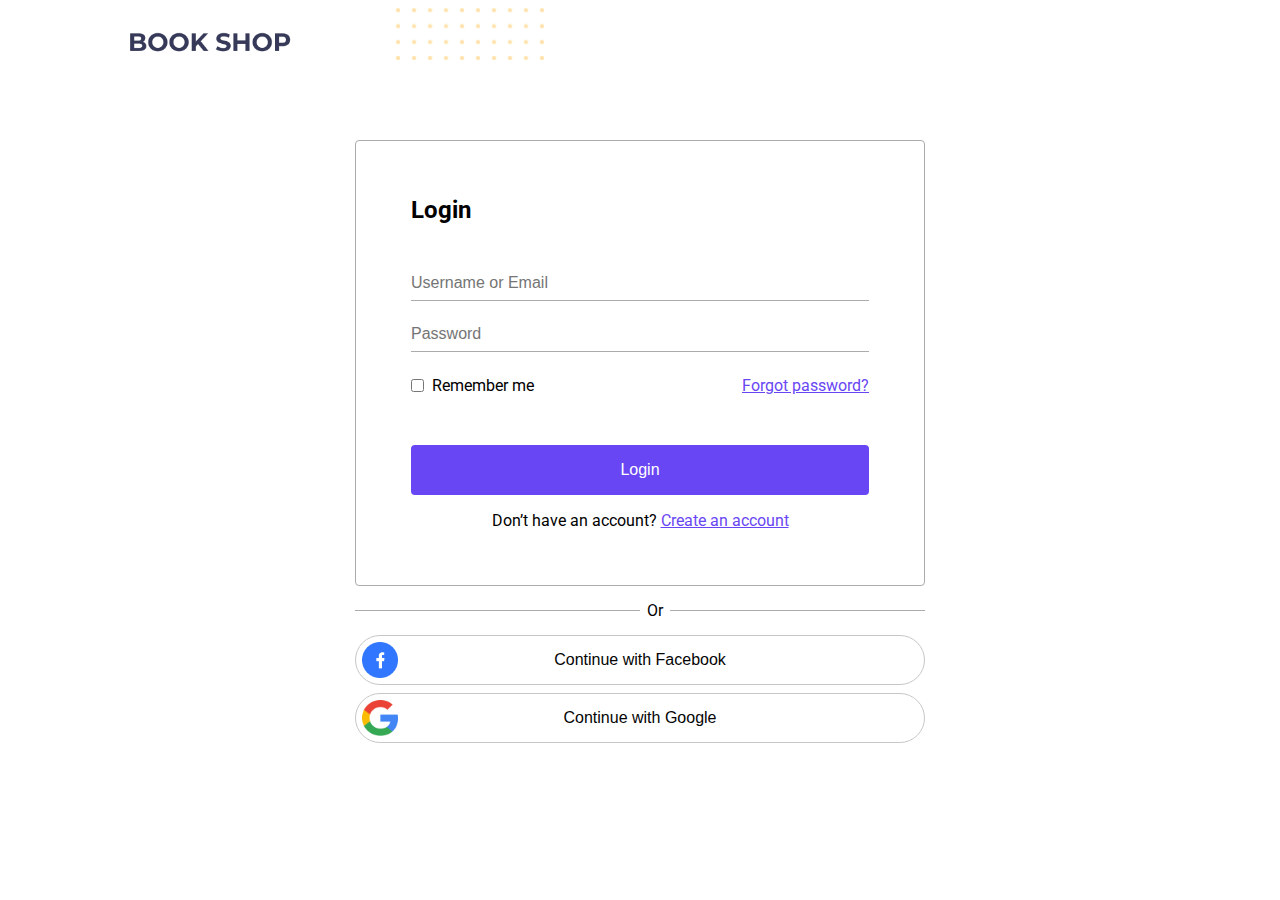
<file: index.html>
<!DOCTYPE html>
<html lang="en">
	<head>
		<meta charset="UTF-8" />
		<meta http-equiv="X-UA-Compatible" content="IE=edge" />
		<meta name="viewport" content="width=device-width, initial-scale=1.0" />
		<title>Book Shop</title>
		<!-- custom css -->
		<link rel="stylesheet" href="style.css" />
	</head>
	<body>
		<header>
			<!-- start navbar -->
			<nav>
				<div class="brand">
					<img class="brand-logo" src="./assets/icons/brand-logo.png" alt="" />
				</div>
			</nav>
			<!-- end navbar -->
		</header>
		<main>
			<!-- login section -->
			<section id="login">
        <div class="login-card">
          <form class="login-form">
            <h1>Login</h1>
            <div class="form-group">
              <input type="text" placeholder="Username or Email" />
              <input type="password" placeholder="Password" />
            </div>
            <div class="remember-group">
              <div class="input-group">
                <input type="checkbox" />
                <label for="">Remember me</label>
              </div>
              <a href="#">Forgot password?</a>
            </div>

            <button type="submit" class="btn">Login</button>

            <div class="create-account-suggestion">Don’t have an account? <a href="#">Create an account</a></div>
          </form>
        </div>

        <div class="divider">
          <span>or</span>
        </div>
        <div class="btn-group">
          <button class="btn"><img src="./assets/icons/facebook-logo.png" alt=""> Continue with Facebook</button>
          <button class="btn"><img src="./assets/icons/google-logo.png" alt=""> Continue with Google</button>
        </div>
			</section>
			<!-- end login section -->
		</main>
	</body>
</html>
</file>
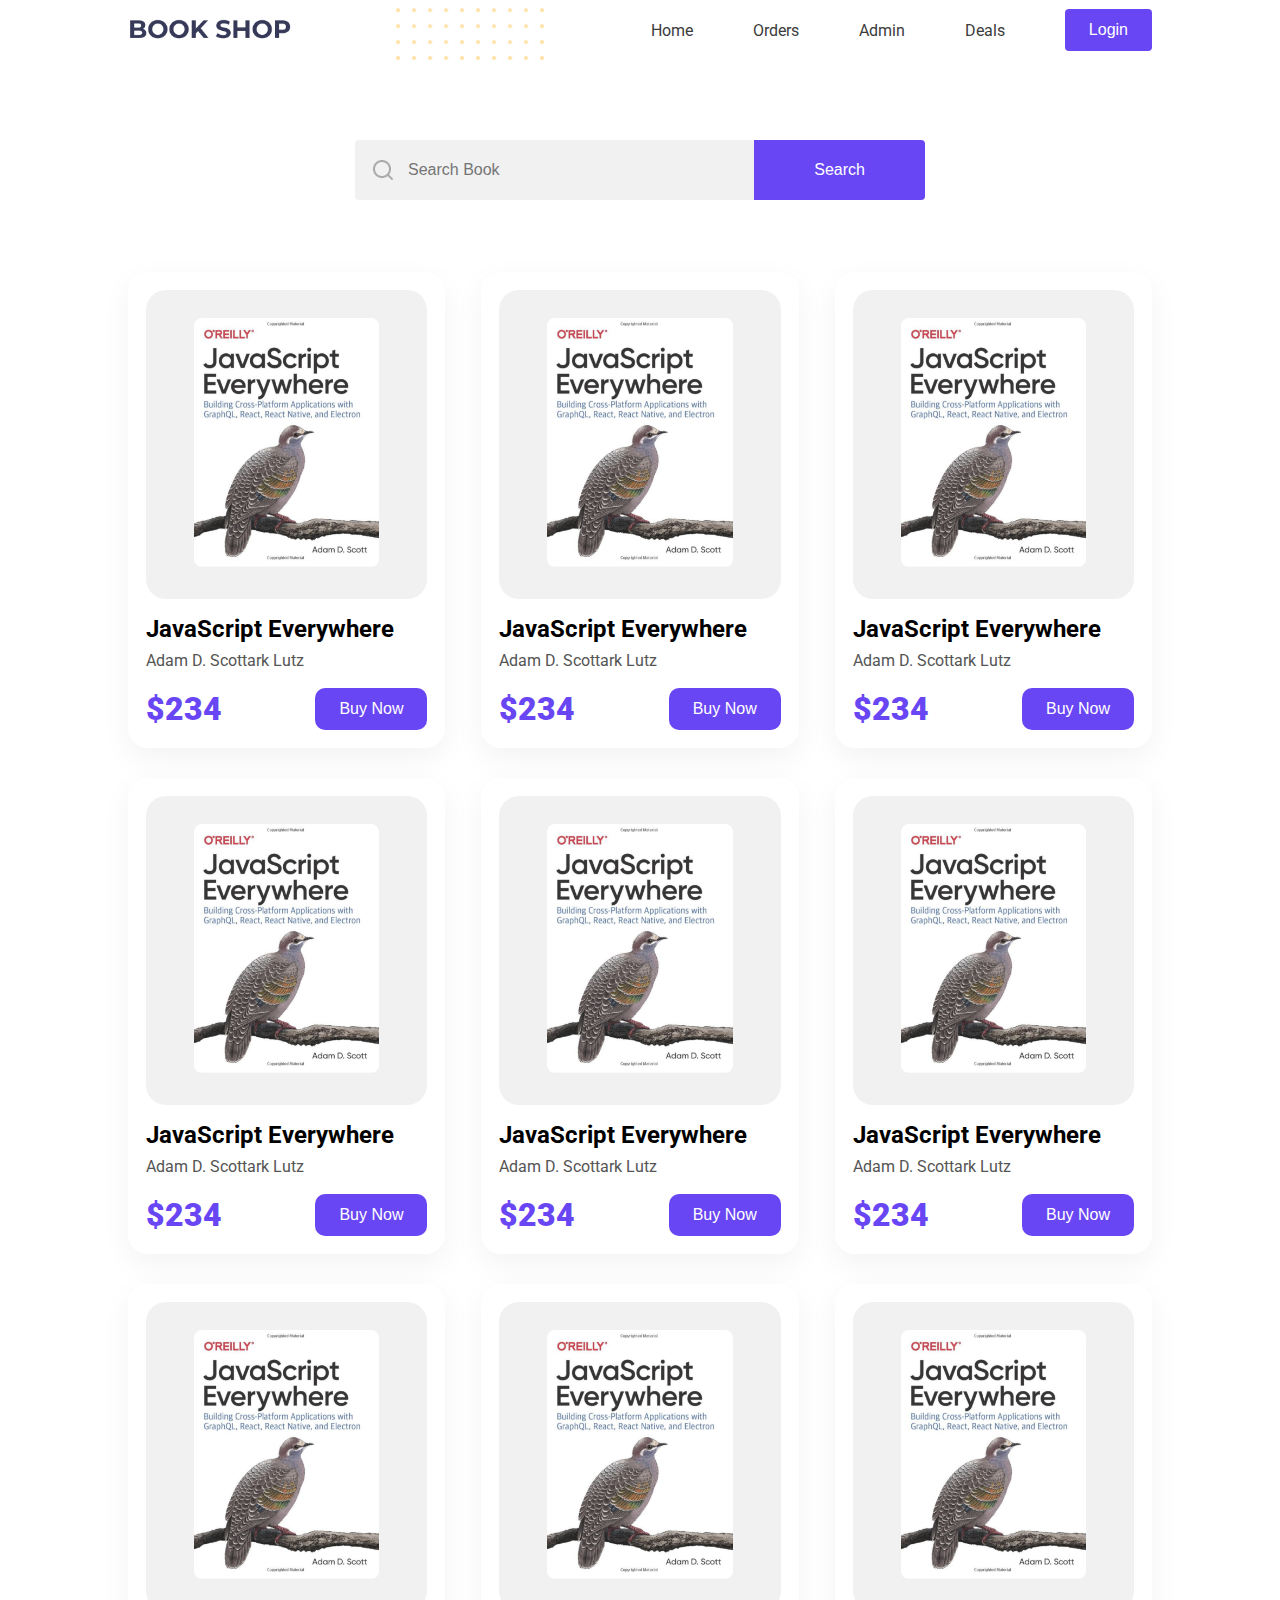
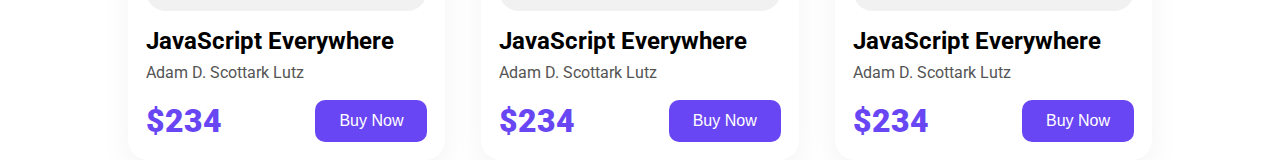
<file: home.html>
<!DOCTYPE html>
<html lang="en">
<head>
  <meta charset="UTF-8">
  <meta http-equiv="X-UA-Compatible" content="IE=edge">
  <meta name="viewport" content="width=device-width, initial-scale=1.0">
  <title>Book Shop | Home Page</title>
  <link rel="stylesheet" href="home.css">
</head>
<body>
  <!-- navbar start -->
  <header>
    <nav>
      <div class="brand">
        <img class="brand-logo" src="./assets/icons/brand-logo.png" alt="" />
      </div>
      <div>
        <ul class="nav-list">
          <li class="nav-item"><a href="#">Home</a></li>
          <li class="nav-item"><a href="#">Orders</a></li>
          <li class="nav-item"><a href="#">Admin</a></li>
          <li class="nav-item"><a href="#">Deals</a></li>
          <button class="btn">Login</button>
        </ul>
      </div>
    </nav>
  </header>
  <!-- navbar end -->

  <main>
    <!-- search section -->
    <section id="search">
      <form class="search-form">
        <div class="search-input-group">
          <input class="search-input" type="search" placeholder="Search Book">
          <img src="./assets/icons/search-icon.png" alt="Search Icon" class="search-icon">
          <input type="submit" value="Search" class="btn submit-btn">
        </div>
      </form>
    </section>
    <!-- end search section -->

    <!-- book collection start -->
    <section id="books">
      <!-- book card -->
      <div class="book-card">
        <div class="card-img-parent">
          <img src="./assets/books/javascript-everywhere.png" alt="JavaScript Everywhere">
        </div>
        <div class="card-body">
          <div class="book-title">JavaScript Everywhere</div>
          <div class="book-author">Adam D. Scottark Lutz</div>
        </div>
        <div class="card-footer">
          <div class="book-price">$234</div>
          <button class="btn buy-now-btn">Buy Now</button>
        </div>
      </div>
      <!-- end book card -->
      
      <div class="book-card">
        <div class="card-img-parent">
          <img src="./assets/books/javascript-everywhere.png" alt="JavaScript Everywhere">
        </div>
        <div class="card-body">
          <div class="book-title">JavaScript Everywhere</div>
          <div class="book-author">Adam D. Scottark Lutz</div>
        </div>
        <div class="card-footer">
          <div class="book-price">$234</div>
          <button class="btn buy-now-btn">Buy Now</button>
        </div>
      </div>
      <div class="book-card">
        <div class="card-img-parent">
          <img src="./assets/books/javascript-everywhere.png" alt="JavaScript Everywhere">
        </div>
        <div class="card-body">
          <div class="book-title">JavaScript Everywhere</div>
          <div class="book-author">Adam D. Scottark Lutz</div>
        </div>
        <div class="card-footer">
          <div class="book-price">$234</div>
          <button class="btn buy-now-btn">Buy Now</button>
        </div>
      </div>
      <div class="book-card">
        <div class="card-img-parent">
          <img src="./assets/books/javascript-everywhere.png" alt="JavaScript Everywhere">
        </div>
        <div class="card-body">
          <div class="book-title">JavaScript Everywhere</div>
          <div class="book-author">Adam D. Scottark Lutz</div>
        </div>
        <div class="card-footer">
          <div class="book-price">$234</div>
          <button class="btn buy-now-btn">Buy Now</button>
        </div>
      </div>
      <div class="book-card">
        <div class="card-img-parent">
          <img src="./assets/books/javascript-everywhere.png" alt="JavaScript Everywhere">
        </div>
        <div class="card-body">
          <div class="book-title">JavaScript Everywhere</div>
          <div class="book-author">Adam D. Scottark Lutz</div>
        </div>
        <div class="card-footer">
          <div class="book-price">$234</div>
          <button class="btn buy-now-btn">Buy Now</button>
        </div>
      </div>
      <div class="book-card">
        <div class="card-img-parent">
          <img src="./assets/books/javascript-everywhere.png" alt="JavaScript Everywhere">
        </div>
        <div class="card-body">
          <div class="book-title">JavaScript Everywhere</div>
          <div class="book-author">Adam D. Scottark Lutz</div>
        </div>
        <div class="card-footer">
          <div class="book-price">$234</div>
          <button class="btn buy-now-btn">Buy Now</button>
        </div>
      </div>
      <div class="book-card">
        <div class="card-img-parent">
          <img src="./assets/books/javascript-everywhere.png" alt="JavaScript Everywhere">
        </div>
        <div class="card-body">
          <div class="book-title">JavaScript Everywhere</div>
          <div class="book-author">Adam D. Scottark Lutz</div>
        </div>
        <div class="card-footer">
          <div class="book-price">$234</div>
          <button class="btn buy-now-btn">Buy Now</button>
        </div>
      </div>
      <div class="book-card">
        <div class="card-img-parent">
          <img src="./assets/books/javascript-everywhere.png" alt="JavaScript Everywhere">
        </div>
        <div class="card-body">
          <div class="book-title">JavaScript Everywhere</div>
          <div class="book-author">Adam D. Scottark Lutz</div>
        </div>
        <div class="card-footer">
          <div class="book-price">$234</div>
          <button class="btn buy-now-btn">Buy Now</button>
        </div>
      </div>
      <div class="book-card">
        <div class="card-img-parent">
          <img src="./assets/books/javascript-everywhere.png" alt="JavaScript Everywhere">
        </div>
        <div class="card-body">
          <div class="book-title">JavaScript Everywhere</div>
          <div class="book-author">Adam D. Scottark Lutz</div>
        </div>
        <div class="card-footer">
          <div class="book-price">$234</div>
          <button class="btn buy-now-btn">Buy Now</button>
        </div>
      </div>
    </section>
    <!-- book collection end -->
  </main>
</body>
</html>
</file>
<file: style.css>
@import url('https://fonts.googleapis.com/css2?family=Roboto:ital,wght@0,300;0,400;0,500;0,700;0,900;1,300;1,400;1,500;1,700;1,900&display=swap');

:root {
  --blue: #6946F4;
}

* {
	margin: 0;
	padding: 0;
	box-sizing: border-box;
}

body {
	font-family: 'Roboto', sans-serif;
}

/* navbar */
nav {
	height: 60px;
	padding: 2% 10%;
	background: url('./assets/icons/components.png');
	background-repeat: no-repeat;
	background-position: 35% 0;
	background-size: contain;
}

nav .brand .brand-logo {
	height: 31px;
}
/* end navbar */

main {
	display: flex;
	justify-content: center;
}

/* start login */
#login {
	margin-top: 80px;
	width: 570px;
}

.login-card {
	border: 1px solid #ababab;
	border-radius: 4px;
	padding: 55px;
}

.login-card a {
  color: var(--blue);
}

.login-form {
	display: flex;
	flex-direction: column;
}

.login-form h1 {
	font-family: Roboto;
	font-size: 24px;
	font-weight: 700;
	line-height: 28px;
	letter-spacing: 0em;
	text-align: left;
}

.login-form .form-group {
	margin-top: 50px;
	display: flex;
	flex-direction: column;
	gap: 24px;
}

.login-form .form-group input {
	display: block;
	width: 100%;
	border: 0;
	border-bottom: 1px solid #ababab;
  padding-bottom: 8px;
  font-size: 16px;
}

.login-form input:focus {
	outline: none;
}

input:focus::-webkit-input-placeholder {
	color: transparent;
}

.login-form .remember-group {
  margin-top: 24px;
  display: flex;
  justify-content: space-between;
  align-items: center;
}

.login-form .input-group {
  display: flex;
  align-items: center;
  gap: 8px;
}

.btn {
  display: flex;
  align-items: center;
  justify-content: center;
  margin-top: 50px;
  height: 50px;
  background: #6946F4;
  border: 0;
  border-radius: 4px;
  color: #fff;
  font-size: 16px;
  font-weight: 500;
  cursor: pointer;
  position: relative;
}

.create-account-suggestion {
  margin-top: 16px;
  text-align: center;
}

.divider {
  border-top: 1px solid #ababab;
  text-align: center;
  font-size: 16px;
  text-transform: capitalize;
  margin-top: 24px;
  margin-bottom: 24px;
  position: relative;
}

.divider span {
  position: absolute;
  top: -10px;
  left: 50%;
  background: #fff;
  width: 30px;
}

.btn-group {
  display: flex;
  flex-direction: column;
  gap: 8px;
}

.btn-group .btn {
  border: 1px solid #C7C7C7;
  border-radius: 100px;
  background: transparent;
  color: #040404;
  margin: 0;
}

.btn-group .btn img {
  position: absolute;
  width: 36px;
  height: 36px;
  top: 6px;
  left: 6px;
}
/* end login */
</file>
<file: home.css>
@import url('https://fonts.googleapis.com/css2?family=Roboto:ital,wght@0,300;0,400;0,500;0,700;0,900;1,300;1,400;1,500;1,700;1,900&display=swap');

:root {
  --blue: #6946F4;
}

* {
	margin: 0;
	padding: 0;
	box-sizing: border-box;
}

body {
	font-family: 'Roboto', sans-serif;
}

/* navbar */
nav {
	height: 60px;
	padding: 2% 10%;
	background: url('./assets/icons/components.png');
	background-repeat: no-repeat;
	background-position: 35% 0;
	background-size: contain;
  display: flex;
  justify-content: space-between;
  align-items: center;
}

nav .brand .brand-logo {
	height: 31px;
}

nav .nav-list {
  display: flex;
  list-style: none;
  align-items: center;
}

nav .nav-list .nav-item {
  margin-right: 60px;
}

nav .nav-list .nav-item a {
  text-decoration: none;
  color: #3C3C3C;
}
/* end navbar */

main {
	padding: 0 10%;
}

.btn {
  display: flex;
  align-items: center;
  justify-content: center;
  padding: 12px 24px;
  background: #6946F4;
  border: 0;
  border-radius: 4px;
  color: #fff;
  font-size: 16px;
  font-weight: 500;
  cursor: pointer;
  position: relative;
}

/* start search */
#search {
  display: flex;
  justify-content: center;
  margin-top: 80px;
}

.search-form .search-input-group {
  position: relative;
}

.search-form .search-input-group .search-input {
  width: 570px;
  height: 60px;
  border: none;
  border-radius: 4px;
  padding: 18px 53px;
  font-size: 16px;
  background: #F1F1F1;
  outline: none;
}

.search-form .search-input-group .search-icon {
  position: absolute;
  top: 18px;
  left: 16px;
  width: 24px;
  height: 24px;
}

.search-form .search-input-group .submit-btn {
  height: 60px;
  padding: 0 60px;
  position: absolute;
  top: 0;
  right: 0;
  border-top-left-radius: 0;
  border-bottom-left-radius: 0;
}
/* end search */

/* start book collection */
#books {
  margin-top: 72px;
  display: flex;
  justify-content: space-between;
  gap: 30px;
  flex-wrap: wrap;
}
/* end book collection */

/* start book card */
.book-card {
  width: 31%;
  padding: 18px;
  box-shadow: 0px 10px 30px rgba(0, 0, 0, 0.05);
  border-radius: 20px;
}

.book-card .card-img-parent {
  background: #F1F1F1;
  border-radius: 20px;
  padding: 28px 48px;
}

.book-card img {
  width: 100%;
}

.book-card .card-body .book-title {
  font-size: 24px;
  font-weight: 700;
  margin-top: 16px;
}

.book-card .card-body .book-author {
  font-size: 16px;
  font-weight: normal;
  color: #545454;
  margin-top: 8px;
}

.book-card .card-footer {
  margin-top: 18px;
  display: flex;
  justify-content: space-between;
  align-items: center;
}

.book-card .card-footer .book-price {
  font-size: 32px;
  font-weight: 900;
  line-height: 42.19px;
  color: #6946F4;
}

.book-card .card-footer .buy-now-btn {
  border-radius: 10px;
}
/* end book card */
</file>
